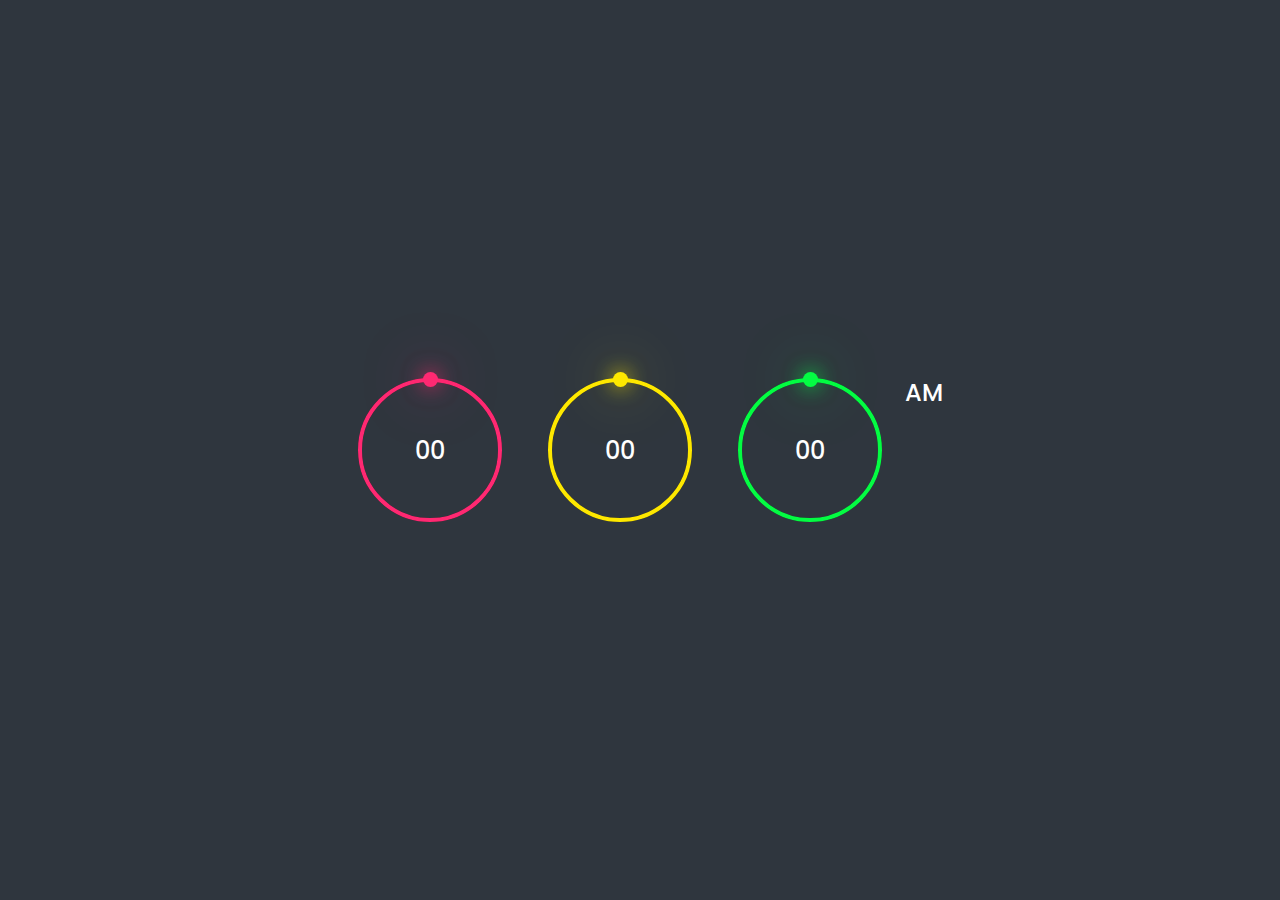
<file: My-Website/01_DigitalClock/index.html>
<!DOCTYPE html>
<html lang="en">
<head>
    <meta charset="UTF-8">
    <meta http-equiv="X-UA-Compatible" content="IE=edge">
    <meta name="viewport" content="width=device-width, initial-scale=1.0">
    <title>Document</title>
    <link rel="stylesheet" href="style.css">
    <script type="text/javascript" src="first.js"></script>
</head>
<body>
  <div class="container">
    <div id="time">
      <div class="circle" style="--color: #ff2972">
        <div class="dots h_dot"></div>
        <svg>
          <circle cx="70" cy="70" r="70"></circle>
          <circle cx="70" cy="70" r="70" id="hh"></circle>
        </svg>
        <div id="hours">00</div>
      </div>
      <div class="circle" style="--color: #fee800">
        <div class="dots m_dot"></div>
        <svg>
          <circle cx="70" cy="70" r="70"></circle>
          <circle cx="70" cy="70" r="70" id="mm"></circle>
        </svg>
        <div id="minutes">00</div>
      </div>
      <div class="circle" style="--color: #04fc43">
        <div class="dots s_dot"></div>
        <svg>
          <circle cx="70" cy="70" r="70"></circle>
          <circle cx="70" cy="70" r="70" id="ss"></circle>
        </svg>
        <div id="seconds">00</div>
      </div>
      <div class="ap">
        <div id="ampm">AM</div>
      </div>
    </div>
  </div>
</body>
</html>
</file>
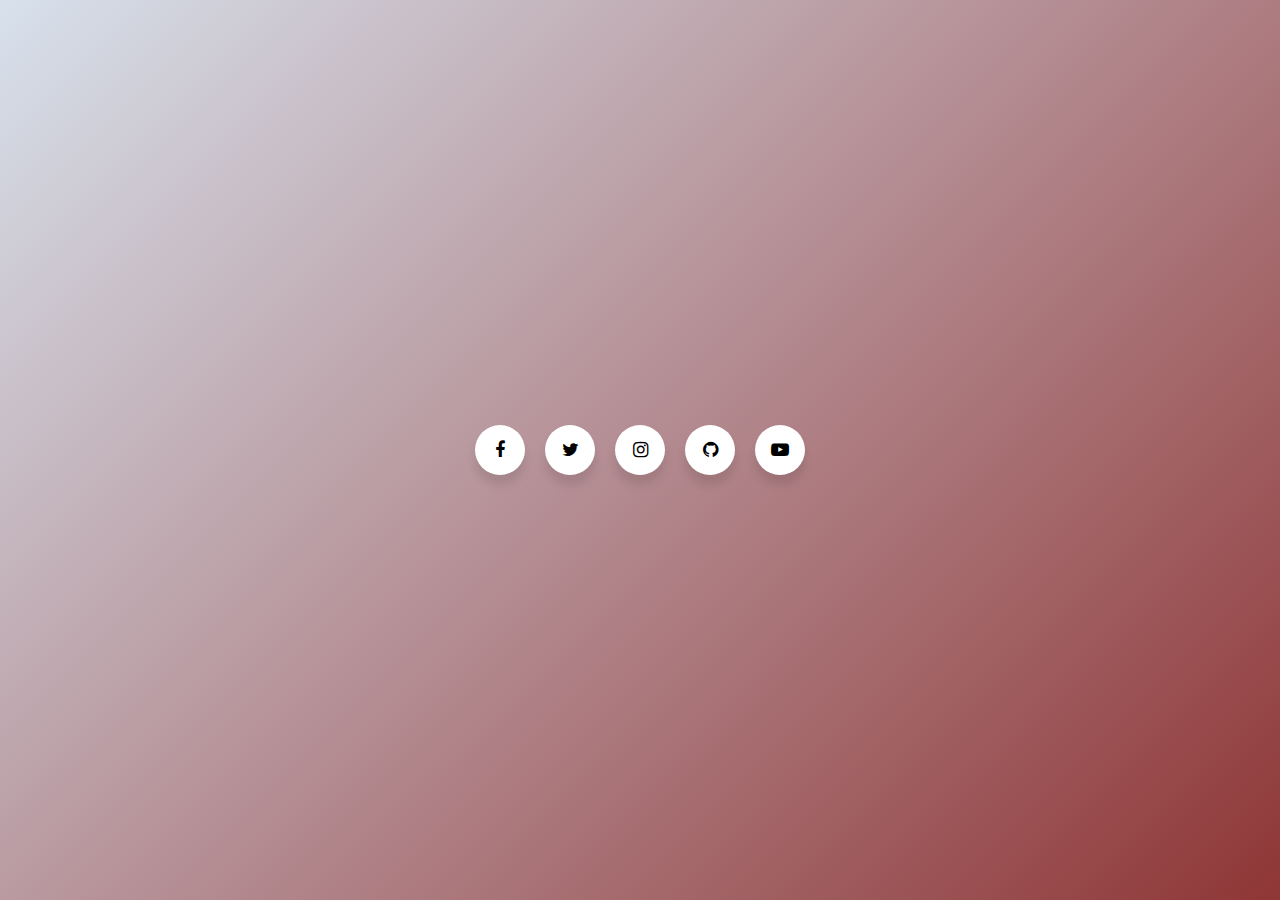
<file: My-Website/02_SocialMedia/index.html>
<html>
  <head>
    <meta charset="UTF-8" />
    <link rel="stylesheet" type="text/css" href="style.css" />
    <link rel="stylesheet" href="https://cdnjs.cloudflare.com/ajax/libs/font-awesome/4.7.0/css/font-awesome.min.css">
  </head>
  <body>
  <div class="wrapper">
  <div class="icon facebook">
      <div class="tooltip">Facebook</div>
      <span><i class="fa fa-facebook"></i></span>
  </div>
  <div class="icon twitter">
      <div class="tooltip">Twitter</div>
      <span><i class="fa fa-twitter"></i></span>
  </div>
  <div class="icon instagram">
      <div class="tooltip">Instagram</div>
      <span><i class="fa fa-instagram"></i></span>
  </div>
  <div class="icon github">
      <div class="tooltip">Github</div>
      <span><i class="fa fa-github"></i></span>
  </div>
  <div class="icon youtube">
      <div class="tooltip">YouTube</div>
      <span><i class="fa fa-youtube-play"></i></span>
  </div>
</div>
  </body>
</html>
</file>
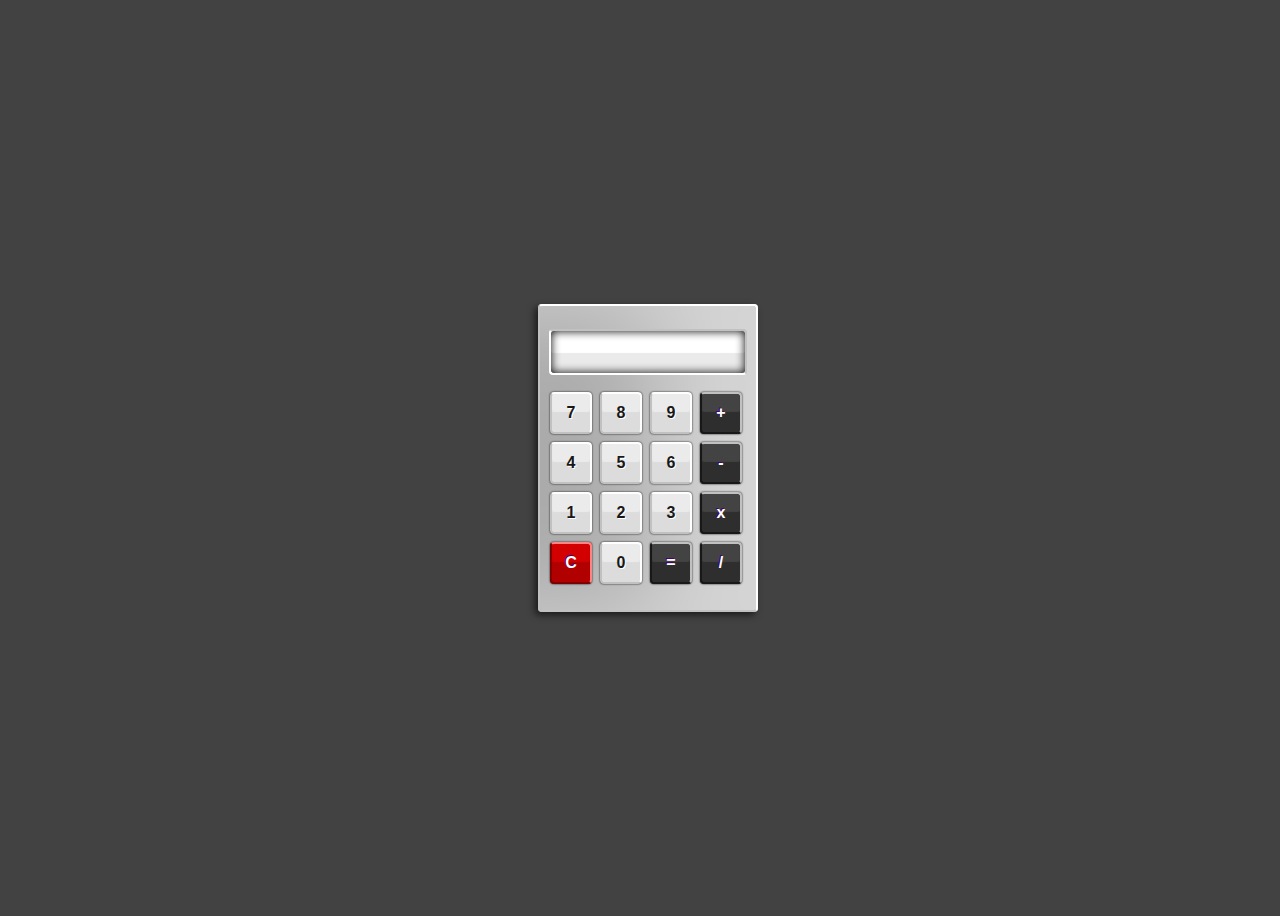
<file: My-Website/03_Calculator/index.html>
<!DOCTYPE html>
<html lang="en">
  <head>
    <title>Home</title>
    <meta charset="UTF-8" />
    <meta name="viewport" content="width=device-width" />
    <link rel="stylesheet" href="style.css" />
  </head>
  <body>
  <div class="container">
	<fieldset id="container">
		<form name="calculator">

			<input id="display" type="text" name="display" readonly>

			<input class="button digits" type="button" value="7" onclick="calculator.display.value += '7'">
			<input class="button digits" type="button" value="8" onclick="calculator.display.value += '8'">
			<input class="button digits" type="button" value="9" onclick="calculator.display.value += '9'">
			<input class="button mathButtons" type="button" value="+" onclick="calculator.display.value += ' + '">
			<br>
			<input class="button digits" type="button" value="4" onclick="calculator.display.value += '4'">
			<input class="button digits" type="button" value="5" onclick="calculator.display.value += '5'">
			<input class="button digits" type="button" value="6" onclick="calculator.display.value += '6'">
			<input class="button mathButtons" type="button" value="-" onclick="calculator.display.value += ' - '">
			<br>
			<input class="button digits" type="button" value="1" onclick="calculator.display.value += '1'">
			<input class="button digits" type="button" value="2" onclick="calculator.display.value += '2'">
			<input class="button digits" type="button" value="3" onclick="calculator.display.value += '3'">
			<input class="button mathButtons" type="button" value="x" onclick="calculator.display.value += ' * '">
			<br>
			<input id="clearButton" class="button" type="button" value="C" onclick="calculator.display.value = ''">
			<input class="button digits" type="button" value="0" onclick="calculator.display.value += '0'">
			<input class="button mathButtons" type="button" value="=" onclick="calculator.display.value = eval(calculator.display.value)">
			<input class="button mathButtons" type="button" value="/" onclick="calculator.display.value += ' / '">
		</form>
	</fieldset>
</div>
  </body>
</html>
</file>
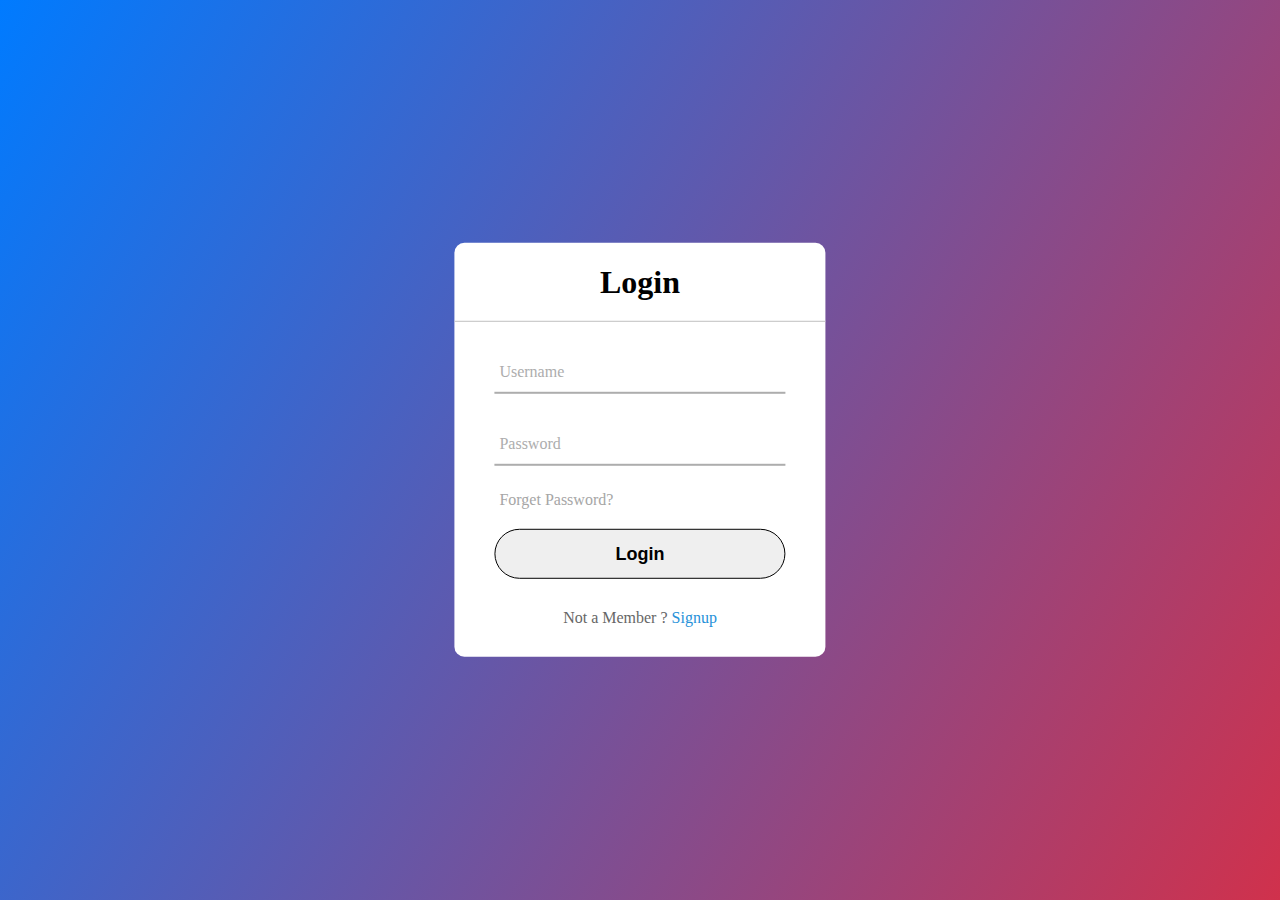
<file: My-Website/04_LoginPage/index.html>
<!DOCTYPE html>
<html lang="en">
  <head>
    <title>Home</title>
    <meta charset="UTF-8" />
    <meta name="viewport" content="width=device-width" />
    <link rel="stylesheet" href="style.css" />
  </head>
  <body>
    <div class="container">
      <div class="center">
          <h1>Login</h1>
          <form action="" method="POST">
              <div class="txt_field">
                  <input type="text" name="text" required>
                  <span></span>
                  <label>Username</label>
              </div>
              <div class="txt_field">
                  <input type="password" name="password" required>
                  <span></span>
                  <label>Password</label>
              </div>
              <div class="pass">Forget Password?</div>
              <input name="submit" type="Submit" value="Login">
              <div class="signup_link">
                  Not a Member ? <a href="signup.php">Signup</a>
              </div>
          </form>
      </div>
    </div>
  </body>
</html>
</file>
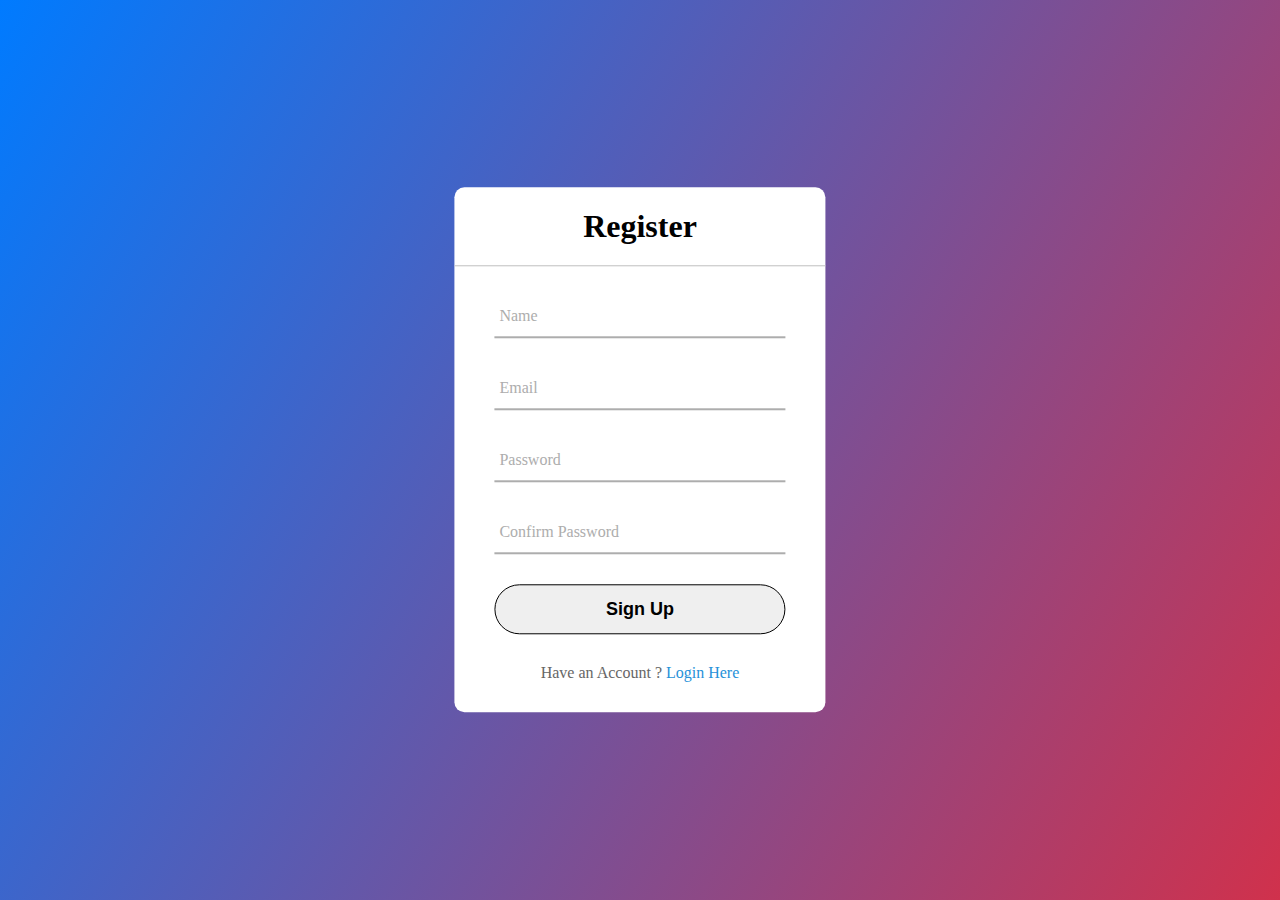
<file: My-Website/05_RegisterPage/index.html>
<!DOCTYPE html>
<html lang="en">
  <head>
    <title>Home</title>
    <meta charset="UTF-8" />
    <meta name="viewport" content="width=device-width" />
    <link rel="stylesheet" href="style.css" />
  </head>
  <body>
    <div class="container">
      <div class="center">
          <h1>Register</h1>
          <form method="POST" action="">
              <div class="txt_field">
                  <input type="text" name="name" required>
                  <span></span>
                  <label>Name</label>
              </div>
              <div class="txt_field">
                  <input type="email" name="email" required>
                  <span></span>
                  <label>Email</label>
              </div>
              <div class="txt_field">
                  <input type="password" name="password" required>
                  <span></span>
                  <label>Password</label>
              </div>
              <div class="txt_field">
                  <input type="password" name="cpassword" required>
                  <span></span>
                  <label>Confirm Password</label>
              </div>
              <input name="submit" type="Submit" value="Sign Up">
              <div class="signup_link">
                  Have an Account ? <a href="loginForm.php">Login Here</a>
              </div>
          </form>
      </div>
  </div>
  </body>
</html>
</file>
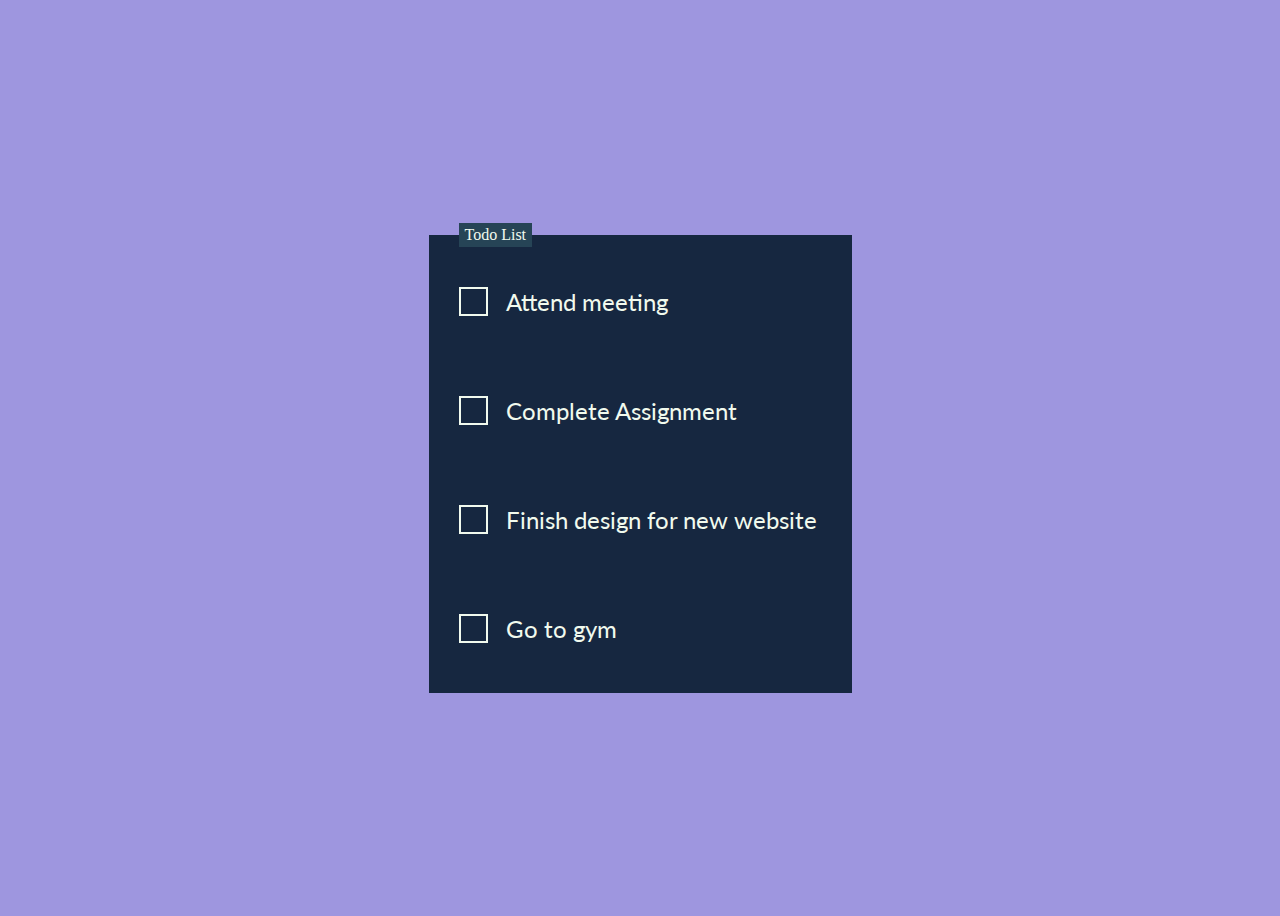
<file: My-Website/06_ToDoList/index.html>
<!DOCTYPE html>
<html lang="en">
  <head>
    <title>ToDo List</title>
    <meta charset="UTF-8" />
    <meta name="viewport" content="width=device-width" />
    <link rel="stylesheet" href="style.css" />
  </head>
  <body>
    <form>
      <fieldset class="todo-list">
        <legend class="todo-list__title">Todo List</legend>
        <label class="todo-list__label">
          <input type="checkbox" name="" id="" />
          <i class="check"></i>
          <span>Attend meeting</span>
        </label>
        <label class="todo-list__label">
          <input type="checkbox" name="" id="" />
          <i class="check"></i>
          <span>Complete Assignment</span>
        </label>
        <label class="todo-list__label">
          <input type="checkbox" name="" id="" />
          <i class="check"></i>
          <span>Finish design for new website</span>
        </label>
        <label class="todo-list__label">
          <input type="checkbox" name="" id="" />
          <i class="check"></i>
          <span>Go to gym</span>
        </label>
      </fieldset>
    </form>
  </body>
</html>
</file>
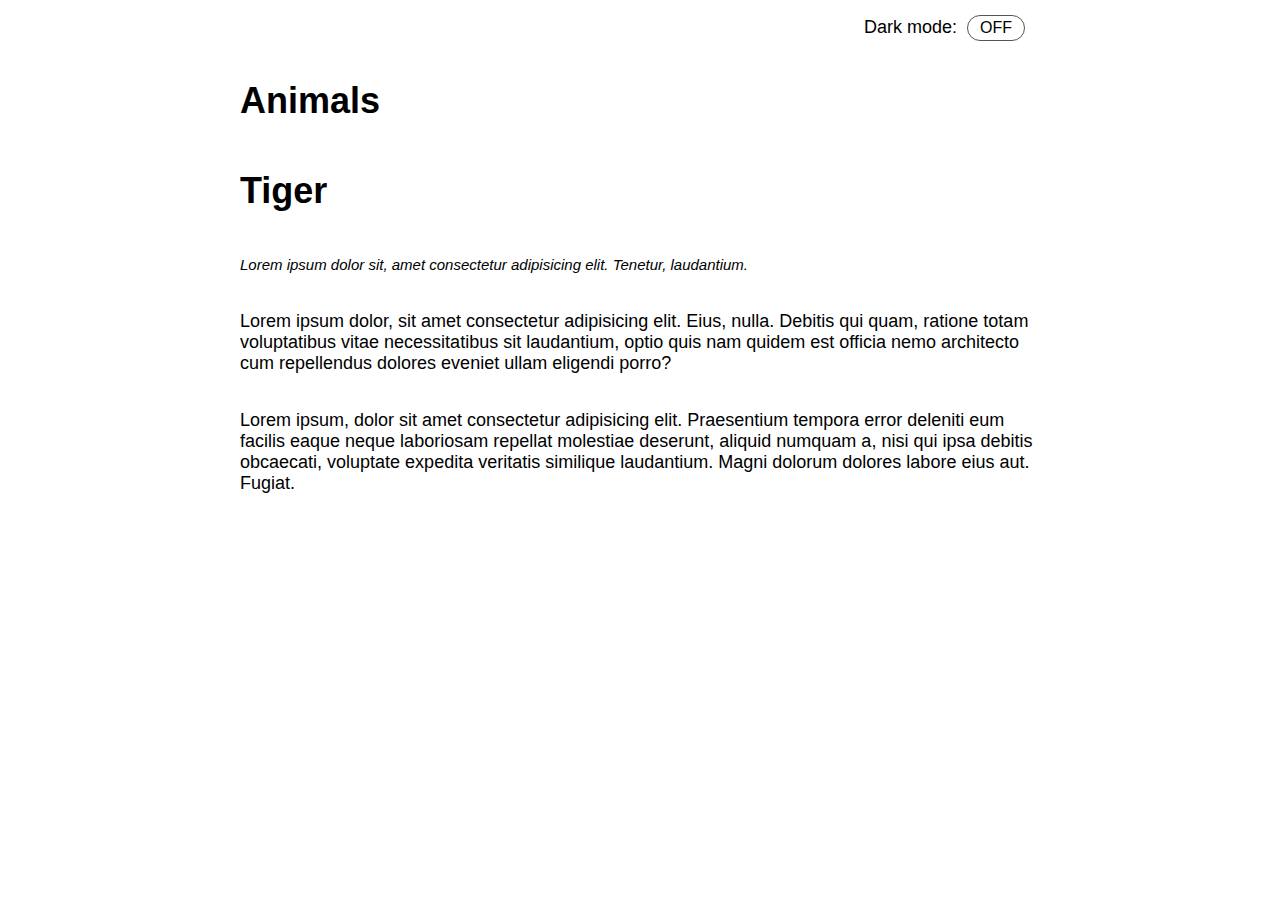
<file: My-Website/07_DarkMode/index.html>
<!DOCTYPE html>
<html lang="en">
<head>
    <meta charset="UTF-8">
    <meta name="viewport" content="width=device-width, initial-scale=1.0">
    <meta http-equiv="X-UA-Compatible" content="ie=edge">
    <title>Dark Mode</title>
    <link rel="stylesheet" href="style.css">
</head>
<body>
    <div class="switch">Dark mode:
        <span class="inner-switch">OFF</span>
    </div>
    <h1 class="title">Animals</h1>
    <article>
        <h1>Tiger</h1>
        <p><small>Lorem ipsum dolor sit, amet consectetur adipisicing elit. Tenetur, laudantium.</small></p>
        <p>Lorem ipsum dolor, sit amet consectetur adipisicing elit. Eius, nulla. Debitis qui quam, ratione totam voluptatibus vitae necessitatibus sit laudantium, optio quis nam quidem est officia nemo architecto cum repellendus dolores eveniet ullam eligendi porro?</p>
        
        <p>Lorem ipsum, dolor sit amet consectetur adipisicing elit. Praesentium tempora error deleniti eum facilis eaque neque laboriosam repellat molestiae deserunt, aliquid numquam a, nisi qui ipsa debitis obcaecati, voluptate expedita veritatis similique laudantium. Magni dolorum dolores labore eius aut. Fugiat.</p>
    </article>
    <script src="https://cdnjs.cloudflare.com/ajax/libs/jquery/3.4.0/jquery.min.js"></script>
    <script src="script.js"></script>
</body>
</html>
</file>
<file: My-Website/01_DigitalClock/style.css>
@import url('https://fonts.googleapis.com/css2?family=Poppins:wght@100;300;400;500;600;700;800;900&display=swap');

* {
  margin: 0;
  padding: 0;
  box-sizing: border-box;
  font-family: 'Poppins', sans-serif;
}

.container {
  width: 100%;
  min-height: 100vh;
  display: flex;
  justify-content: center;
  align-items: center;
  background: #2f363e;
}

#time {
  display: flex;
  gap: 40px;
  color: #fff;
}

#time .circle {
  position: relative;
  width: 150px;
  height: 150px;
  display: flex;
  justify-content: center;
  align-items: center;
}

#time .circle svg {
  position: relative;
  width: 150px;
  height: 150px;
  transform: rotate(270deg);
}

#time .circle svg circle {
  width: 100%;
  height: 100%;
  fill: transparent;
  stroke: #191919;
  stroke-width: 4px;
  transform: translate(5px, 5px);
}

#time .circle svg circle:nth-child(2) {
  stroke: var(--color);
  stroke-dasharray: 440;
}

#time div {
  position: absolute;
  text-align: center;
  font-size: 1.5rem;
  font-weight: 500;
}

#time div span {
  position: absolute;
  transform: translate(-50%, 0px);
  font-size: 0.5rem;
  font-weight: 300;
  letter-spacing: 0.1rem;
  text-transform: uppercase;
}

#time .ap {
  position: relative;
  font-size: 1rem;
  transform: translate(-20px);
}

.dots {
  position: absolute;
  width: 100%;
  height: 100%;
  display: flex;
  justify-content: center;
  z-index: 10;
}

.dots::before {
  content: '';
  position: absolute;
  top: -3px;
  width: 15px;
  height: 15px;
  background: var(--color);
  border-radius: 50%;
  box-shadow: 0 0 20px var(--color), 0 0 60px var(--color  );
}
</file>
<file: My-Website/02_SocialMedia/style.css>
@import url("https://fonts.googleapis.com/css2?family=Poppins&display=swap");
* {
margin: 0;
padding: 0;
box-sizing: border-box;
}

*:focus,
*:active {
outline: none !important;
-webkit-tap-highlight-color: transparent;
}

html,
body {
display: grid;
height: 100vh;
width: 100%;
font-family: "Poppins", sans-serif;
place-items: center;
background: linear-gradient(315deg, #8f3636, #d7e1ec);
}

.wrapper {
display: inline-flex;
}

.wrapper .icon {
position: relative;
background: #ffffff;
border-radius: 50%;
padding: 15px;
margin: 10px;
width: 50px;
height: 50px;
font-size: 18px;
display: flex;
justify-content: center;
align-items: center;
flex-direction: column;
box-shadow: 0 10px 10px rgba(0, 0, 0, 0.1);
cursor: pointer;
transition: all 0.2s cubic-bezier(0.68, -0.55, 0.265, 1.55);
-webkit-border-radius: 50%;
-moz-border-radius: 50%;
-ms-border-radius: 50%;
-o-border-radius: 50%;
-webkit-transition: all 0.2s cubic-bezier(0.68, -0.55, 0.265, 1.55);
-moz-transition: all 0.2s cubic-bezier(0.68, -0.55, 0.265, 1.55);
-ms-transition: all 0.2s cubic-bezier(0.68, -0.55, 0.265, 1.55);
-o-transition: all 0.2s cubic-bezier(0.68, -0.55, 0.265, 1.55);
}

.wrapper .tooltip {
position: absolute;
top: 0;
font-size: 14px;
background: #fff;
color: #ffffff;
padding: 5px 8px;
box-shadow: 0 10px 10px rgba(0, 0, 0, 0.1);
opacity: 0;
pointer-events: none;
border-radius: 4px;
transition: all 0.3s cubic-bezier(0.68, -0.55, 0.265, 1.55);
-webkit-transition: all 0.3s cubic-bezier(0.68, -0.55, 0.265, 1.55);
-moz-transition: all 0.3s cubic-bezier(0.68, -0.55, 0.265, 1.55);
-ms-transition: all 0.3s cubic-bezier(0.68, -0.55, 0.265, 1.55);
-o-transition: all 0.3s cubic-bezier(0.68, -0.55, 0.265, 1.55);
-webkit-border-radius: 4px;
-moz-border-radius: 4px;
-ms-border-radius: 4px;
-o-border-radius: 4px;
}

.wrapper .tooltip::before {
position: absolute;
content: "";
height: 8px;
width: 8px;
background: #fff;
bottom: -3px;
left: 50%;
transform: translate(-50%) rotate(45deg);
transition: all 0.3s cubic-bezier(0.68, -0.55, 0.265, 1.55);
-webkit-transform: translate(-50%) rotate(45deg);
-moz-transform: translate(-50%) rotate(45deg);
-ms-transform: translate(-50%) rotate(45deg);
-o-transform: translate(-50%) rotate(45deg);
-webkit-transition: all 0.3s cubic-bezier(0.68, -0.55, 0.265, 1.55);
-moz-transition: all 0.3s cubic-bezier(0.68, -0.55, 0.265, 1.55);
-ms-transition: all 0.3s cubic-bezier(0.68, -0.55, 0.265, 1.55);
-o-transition: all 0.3s cubic-bezier(0.68, -0.55, 0.265, 1.55);
}

.wrapper .icon:hover .tooltip {
top: -45px;
opacity: 1;
visibility: visible;
pointer-events: auto;
}

.wrapper .icon:hover span,
.wrapper .icon:hover .tooltip {
text-shadow: 0 -1px 0 rgba(0, 0, 0, 0.01);
}

.wrapper .facebook:hover,
.wrapper .facebook:hover .tooltip,
.wrapper .facebook:hover .tooltip::before {
background: #3b5999;
color: #fff;
}

.wrapper .twitter:hover,
.wrapper .twitter:hover .tooltip,
.wrapper .twitter:hover .tooltip::before {
background: #46c1f6;
color: #fff;
}

.wrapper .instagram:hover,
.wrapper .instagram:hover .tooltip,
.wrapper .instagram:hover .tooltip::before {
background: #e1306c;
color: #fff;
}

.wrapper .github:hover,
.wrapper .github:hover .tooltip,
.wrapper .github:hover .tooltip::before {
background: #333333;
color: #fff;
}

.wrapper .youtube:hover,
.wrapper .youtube:hover .tooltip,
.wrapper .youtube:hover .tooltip::before {
background: #e92828;
color: #fff;
}
</file>
<file: My-Website/03_Calculator/style.css>
body {
	background-color: #424242;
	font-family: Tahoma;
}

.container {
	display: flex;
	align-items: center;
	justify-content: center;
	height: 100vh;
	width: 100vw;
}

#container {
	width: 200px;
	padding: 8px 8px 20px 8px;
	margin: 20px auto;
	background-color: #ABABAB;
	border-radius: 4px;
	border-top: 2px solid #FFF;
	border-right: 2px solid #FFF;
	border-bottom: 2px solid #C1C1C1;
	border-left: 2px solid #C1C1C1;
	box-shadow: -3px 3px 7px rgba(0, 0, 0, .6), inset -100px 0px 100px rgba(255, 255, 255, .5);
}

#display {
	display: block;
	margin: 15px auto;
	height: 42px;
	width: 174px;
	padding: 0 10px;
	border-radius: 4px;
	border-top: 2px solid #C1C1C1;
	border-right: 2px solid #C1C1C1;
	border-bottom: 2px solid #FFF;
	border-left: 2px solid #FFF;
	background-color: #FFF;
	box-shadow: inset 0px 0px 10px #030303, inset 0px -20px 1px rgba(150, 150, 150, .2);
	font-size: 28px;
	color: #666;
	text-align: right;
	font-weight: 400;
}

.button {
	display: inline-block;
	margin: 2px;
	width: 42px;
	height: 42px;
	font-size: 16px;
	font-weight: bold;
	border-radius: 4px;
}

.mathButtons {
	margin: 2px 2px 6px 2px;
	color: #FFF;
	text-shadow: -1px -1px 0px #44006F;
	background-color: #434343;
	border-top: 2px solid #C1C1C1;
	border-right: 2px solid #C1C1C1;
	border-bottom: 2px solid #181818;
	border-left: 2px solid #181818;
	box-shadow: 0px 0px 2px #030303, inset 0px -20px 1px #2E2E2E;
}

.digits {
	color: #181818;
	text-shadow: 1px 1px 0px #FFF;
	background-color: #EBEBEB;
	border-top: 2px solid #FFF;
	border-right: 2px solid #FFF;
	border-bottom: 2px solid #C1C1C1;
	border-left: 2px solid #C1C1C1;
	border-radius: 4px;
	box-shadow: 0px 0px 2px #030303, inset 0px -20px 1px #DCDCDC;
}

.digits:hover,
.mathButtons:hover,
#clearButton:hover {
	background-color: #FFBA75;
	box-shadow: 0px 0px 2px #FFBA75, inset 0px -20px 1px #FF8000;
	border-top: 2px solid #FFF;
	border-right: 2px solid #FFF;
	border-bottom: 2px solid #AE5700;
	border-left: 2px solid #AE5700;
}

#clearButton {
	color: #FFF;
	text-shadow: -1px -1px 0px #44006F;
	background-color: #D20000;
	border-top: 2px solid #FF8484;
	border-right: 2px solid #FF8484;
	border-bottom: 2px solid #800000;
	border-left: 2px solid #800000;
	box-shadow: 0px 0px 2px #030303, inset 0px -20px 1px #B00000;
}
</file>
<file: My-Website/04_LoginPage/style.css>
body{
    margin: 0;
    padding: 0;
    font-family: Roboto;
    background-repeat: no-repeat;
    background-size: cover;
    background: linear-gradient(120deg, #007bff, #d0314c);
    height: 100vh;
    overflow: hidden;
  }
  
  .center{
    position: absolute;
    top: 50%;
    left: 50%;
    transform: translate(-50%, -50%);
    width: 29vw;
    background: white;
    border-radius: 10px;
  }
  
  .center h1{
    text-align: center;
    padding: 0 0 20px 0;
    border-bottom: 1px solid silver;
  }
  
  .center form{
    padding: 0 40px;
    box-sizing: border-box;
  }
  
  form .txt_field{
    position: relative;
    border-bottom: 2px solid #adadad;
    margin: 30px 0;
  }
  
  .txt_field input{
    width: 100%;
    padding: 0 5px;
    height: 40px;
    font-size: 16px;
    border: none;
    background: none;
    outline: none;
  }
  
  .txt_field label{
    position: absolute;
    top: 50%;
    left: 5px;
    color: #adadad;
    transform: translateY(-50%);
    font-size: 16px;
    pointer-events: none;
  }
  
  .txt_field span::before{
    content: '';
    position: absolute;
    top: 40px;
    left: 0;
    width: 0px;
    height: 2px;
    background: #2691d9;
    transition: .5s;
  }
  
  .txt_field input:focus ~ label,
  .txt_field input:valid ~ label{
    top: -5px;
    color: #2691d9;
  }
  
  .txt_field input:focus ~ span::before,
  .txt_field input:Valid ~ span::before{
    width: 100%;
  }
  
  .pass{
    margin: -5px 0 20px 5px;
    color: #a6a6a6;
    cursor: pointer;
  }
  
  .pass:hover{
    text-decoration: underline;
  }
  
  input[type="Submit"]{
    width: 100%;
    height: 50px;
    border: 1px solid;
    border-radius: 25px;
    font-size: 18px;
    font-weight: 700;
    cursor: pointer;
  
  }
  
  input[type="Submit"]:hover{
    background: #2691d9;
    color: #e9f4fb;
    transition: .5s;
  }
  
  .signup_link{
    margin: 30px 0;
    text-align: center;
    font-size: 16px;
    color: #666666;
  }
  
  .signup_link a{
    color: #2691d9;
    text-decoration: none;
  }
  
  .signup_link a:hover{
    text-decoration: underline;
  }
  
  .HomeAbout{
    width: 100vw;
    height: 25vh;
  }
</file>
<file: My-Website/05_RegisterPage/style.css>
body{
    margin: 0;
    padding: 0;
    font-family: Roboto;
    background-repeat: no-repeat;
    background-size: cover;
    background: linear-gradient(120deg, #007bff, #d0314c);
    height: 100vh;
    overflow: hidden;
  }
  
  .center{
    position: absolute;
    top: 50%;
    left: 50%;
    transform: translate(-50%, -50%);
    width: 29vw;
    background: white;
    border-radius: 10px;
  }
  
  .center h1{
    text-align: center;
    padding: 0 0 20px 0;
    border-bottom: 1px solid silver;
  }
  
  .center form{
    padding: 0 40px;
    box-sizing: border-box;
  }
  
  form .txt_field{
    position: relative;
    border-bottom: 2px solid #adadad;
    margin: 30px 0;
  }
  
  .txt_field input{
    width: 100%;
    padding: 0 5px;
    height: 40px;
    font-size: 16px;
    border: none;
    background: none;
    outline: none;
  }
  
  .txt_field label{
    position: absolute;
    top: 50%;
    left: 5px;
    color: #adadad;
    transform: translateY(-50%);
    font-size: 16px;
    pointer-events: none;
  }
  
  .txt_field span::before{
    content: '';
    position: absolute;
    top: 40px;
    left: 0;
    width: 0px;
    height: 2px;
    background: #2691d9;
    transition: .5s;
  }
  
  .txt_field input:focus ~ label,
  .txt_field input:valid ~ label{
    top: -5px;
    color: #2691d9;
  }
  
  .txt_field input:focus ~ span::before,
  .txt_field input:Valid ~ span::before{
    width: 100%;
  }
  
  .pass{
    margin: -5px 0 20px 5px;
    color: #a6a6a6;
    cursor: pointer;
  }
  
  .pass:hover{
    text-decoration: underline;
  }
  
  input[type="Submit"]{
    width: 100%;
    height: 50px;
    border: 1px solid;
    border-radius: 25px;
    font-size: 18px;
    font-weight: 700;
    cursor: pointer;
  
  }
  
  input[type="Submit"]:hover{
    background: #2691d9;
    color: #e9f4fb;
    transition: .5s;
  }
  
  .signup_link{
    margin: 30px 0;
    text-align: center;
    font-size: 16px;
    color: #666666;
  }
  
  .signup_link a{
    color: #2691d9;
    text-decoration: none;
  }
  
  .signup_link a:hover{
    text-decoration: underline;
  }
  
  .HomeAbout{
    width: 100vw;
    height: 25vh;
  }
</file>
<file: My-Website/06_ToDoList/style.css>
@import url("https://fonts.googleapis.com/css?family=Lato:400,400i,700");
body {
  display: flex;
  justify-content: center;
  align-items: center;
  height: 100vh;
  background: #9e96df;
}

.todo-list {
  display: flex;
  flex-direction: column;
  padding: 0 75px 10px 30px;
  background: #162740;
  border: transparent;
}
.todo-list .todo-list__title {
  padding: 3px 6px;
  color: #f1faee;
  background-color: #264456;
}
.todo-list .todo-list__label {
  display: flex;
  align-items: center;
  margin: 40px 0;
  font-size: 24px;
  font-family: Lato, sans-serif;
  color: #f1faee;
  cursor: pointer;
}
.todo-list .todo-list__label input[type=checkbox] {
  opacity: 0;
  -webkit-appearance: none;
     -moz-appearance: none;
          appearance: none;
}
.todo-list .todo-list__label input[type=checkbox] + .check {
  position: absolute;
  width: 25px;
  height: 25px;
  border: 2px solid #f1faee;
  transition: 0.2s;
}
.todo-list .todo-list__label input[type=checkbox]:checked + .check {
  width: 25px;
  height: 15px;
  border-top: transparent;
  border-right: transparent;
  transform: rotate(-45deg);
}
.todo-list .todo-list__label input[type=checkbox] ~ span {
  position: relative;
  left: 40px;
  white-space: nowrap;
  transition: 0.5s;
}
.todo-list .todo-list__label input[type=checkbox] ~ span::before {
  position: absolute;
  content: "";
  top: 50%;
  left: 0;
  width: 100%;
  height: 1px;
  background: #f1faee;
  transform: scaleX(0);
  transform-origin: right;
  transition: transform 0.5s;
}
.todo-list .todo-list__label input[type=checkbox]:checked ~ span {
  color: #585b57;
}
.todo-list .todo-list__label input[type=checkbox]:checked ~ span::before {
  transform: scaleX(1);
  transform-origin: left;
}
</file>
<file: My-Website/07_DarkMode/style.css>
body {
    font-family: sans-serif;
    font-size: 1.125rem;
    display: flex;
    flex-direction: column;
    max-width: 50rem;
    margin: 0 auto;
    padding: 0 0.9375rem;
  }
  small {
    font-style: italic;
  }
  article {
    display: flex;
    flex-direction: column;
  }

  .switch {
    align-self: flex-end;
    margin: 0.9375rem;
  }
  .inner-switch {
    display: inline-block;
    cursor: pointer;
    border: 1px solid #555;
    border-radius: 1.25rem;
    width: 3.125rem;
    text-align: center;
    font-size: 1rem;
    padding: 0.1875rem;
    margin-left: 0.3125rem;
  }
  
  .dark,
  .dark * {
    background-color: #222;
    color: #e6e6e6;
    border-color: #e6e6e6;
  }
</file>
